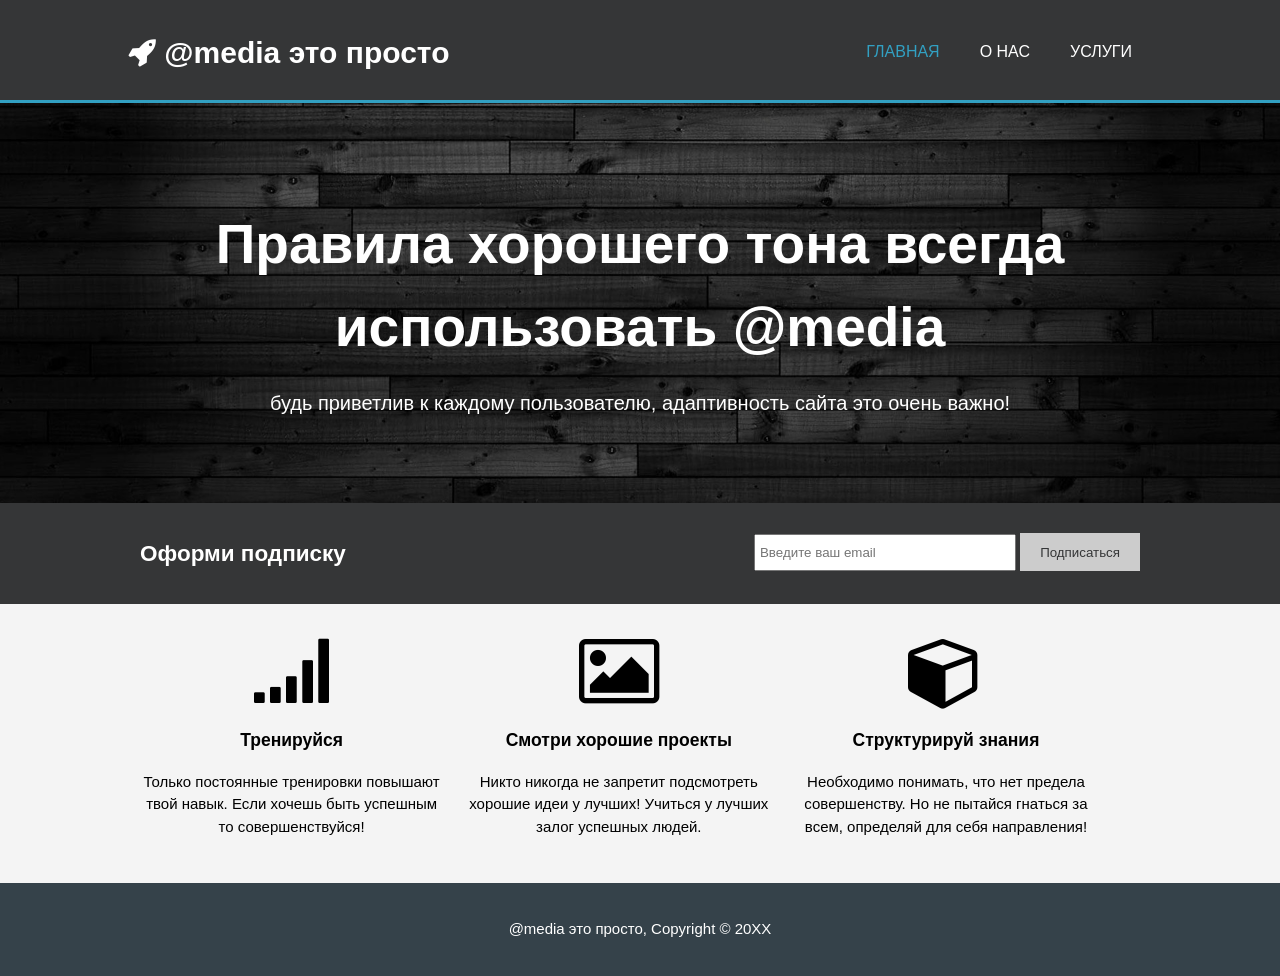
<file: index.html>
<!DOCTYPE html>
<html>
<head>
    <meta charset="utf-8">
    <meta name="viewport" content="width=device-width">
    <meta name="description" content="Пример для изучения правила @media">
    <title>@media</title>
    <link rel="stylesheet" href="css/style.css">
    <link rel="stylesheet" href="css/font-awesome.min.css">
</head>
<body>
    <header>
        <div class="container">
            <div>
                <h1><span class="fa fa-rocket"></span> <span class="highlight">@media</span> это просто</h1>
            </div>
            <nav>
                <ul>
                    <li class="current"><a href="index.html">Главная</a></li>
                    <li><a href="about.html">О нас</a></li>
                    <li><a href="services.html">Услуги</a></li>
                </ul>
            </nav>
        </div>
    </header>

    <section id="showcase">
        <div class="container">
            <h1>Правила хорошего тона всегда использовать @media</h1>
            <p>будь приветлив к каждому пользователю, адаптивность сайта это очень важно!</p>
        </div>
    </section>

    <section id="newsletter">
        <div class="container">
            <h1>Оформи подписку</h1>
            <form action="">
                <input type="email" placeholder="Введите ваш email">
                <button type="submit" class="button_1">Подписаться</button>
            </form>
        </div>
    </section>

    <section id="boxes">
        <div class="container">
            <div class="box">
                <span class="fa fa-signal fa-5x"></span>
                <h3>Тренируйся</h3>
                <p>Только постоянные тренировки повышают твой навык. Если хочешь быть успешным то совершенствуйся!</p>
            </div>
            <div class="box">
                <span class="fa fa-photo fa-5x"></span>
                <h3>Смотри хорошие проекты</h3>
                <p>Никто никогда не запретит подсмотреть хорошие идеи у лучших! Учиться у лучших залог успешных людей.</p>
            </div>
            <div class="box">
                <span class="fa fa-cube fa-5x"></span>
                <h3>Структурируй знания</h3>
                <p>Необходимо понимать, что нет предела совершенству. Но не пытайся гнаться за всем, определяй для себя направления!</p>
            </div>
        </div>
    </section>

    <footer>
        <p>@media это просто, Copyright &copy; 20XX</p>
    </footer>
</body>
</html>
</file>
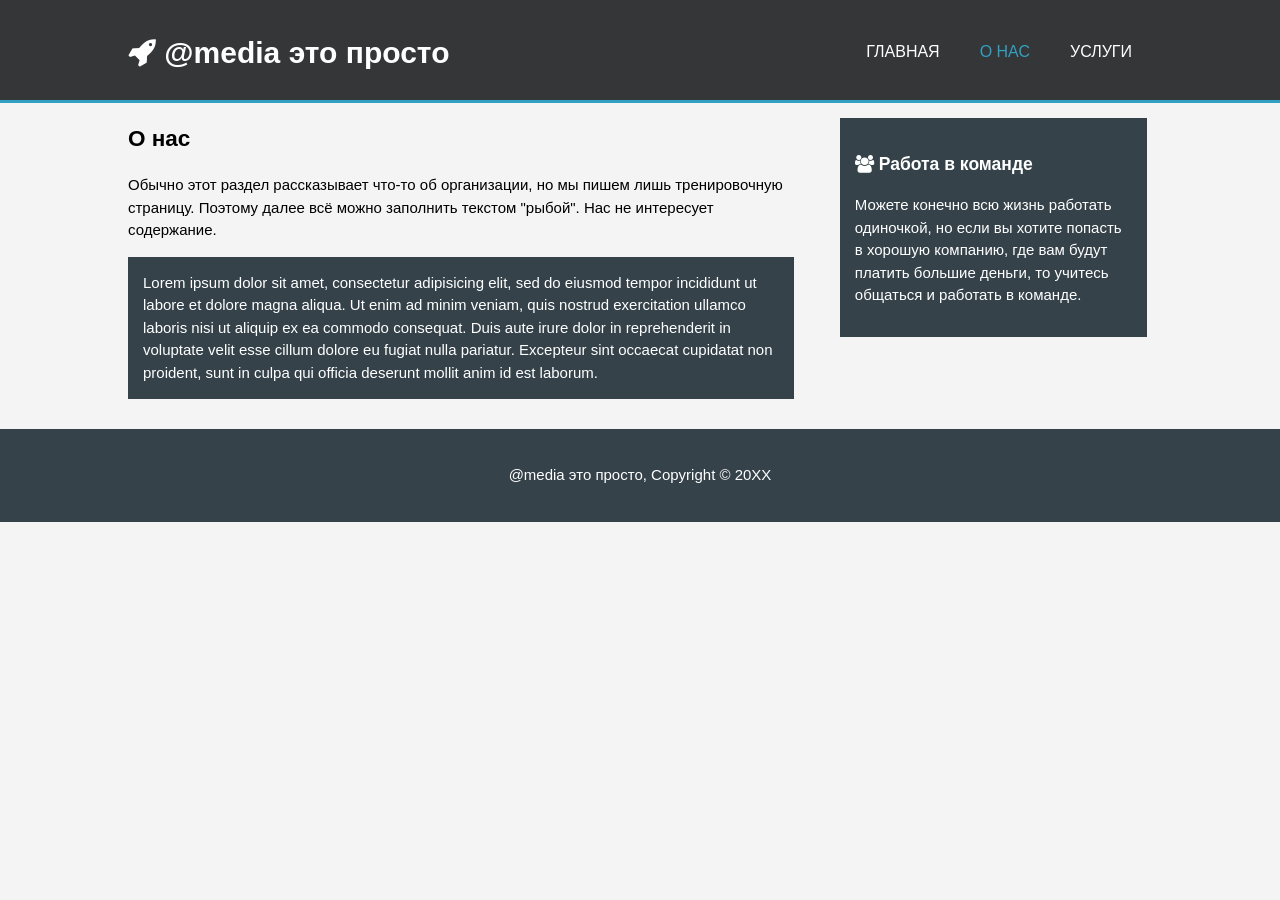
<file: about.html>
<!DOCTYPE html>
<html>
<head>
    <meta charset="utf-8">
    <meta name="viewport" content="width=device-width">
    <meta name="description" content="Пример для изучения правила @media">
    <title>@media</title>
    <link rel="stylesheet" href="css/style.css">
    <link rel="stylesheet" href="css/font-awesome.min.css">
</head>
<body>
    <header>
        <div class="container">
            <div>
                <h1><span class="fa fa-rocket"></span> <span class="highlight">@media</span> это просто</h1>
            </div>
            <nav>
                <ul>
                    <li><a href="index.html">Главная</a></li>
                    <li class="current"><a href="about.html">О нас</a></li>
                    <li><a href="services.html">Услуги</a></li>
                </ul>
            </nav>
        </div>
    </header>

    <main>
        <div class="container">
            <article id="main-col">
                <h1 class="page-title">О нас</h1>
                <p>Обычно этот раздел рассказывает что-то об организации, но мы пишем лишь тренировочную страницу. Поэтому далее всё можно заполнить текстом "рыбой". Нас не интересует содержание.</p>
                <p class="dark">
                    Lorem ipsum dolor sit amet, consectetur adipisicing elit, sed do eiusmod tempor incididunt ut labore et dolore magna aliqua. Ut enim ad minim veniam, quis nostrud exercitation ullamco laboris nisi ut aliquip ex ea commodo consequat. Duis aute irure dolor in reprehenderit in voluptate velit esse cillum dolore eu fugiat nulla pariatur. Excepteur sint occaecat cupidatat non proident, sunt in culpa qui officia deserunt mollit anim id est laborum.
                </p>
            </article>
            <aside id="sidebar">
                <div class="dark">
                    <h3><span class="fa fa-users"></span> Работа в команде</h3>
                    <p>Можете конечно всю жизнь работать одиночкой, но если вы хотите попасть в хорошую компанию, где вам будут платить большие деньги, то учитесь общаться и работать в команде.</p>
                </div>
            </aside>
        </div>
    </main>

    <footer>
        <p>@media это просто, Copyright &copy; 20XX</p>
    </footer>
</body>
</html>
</file>
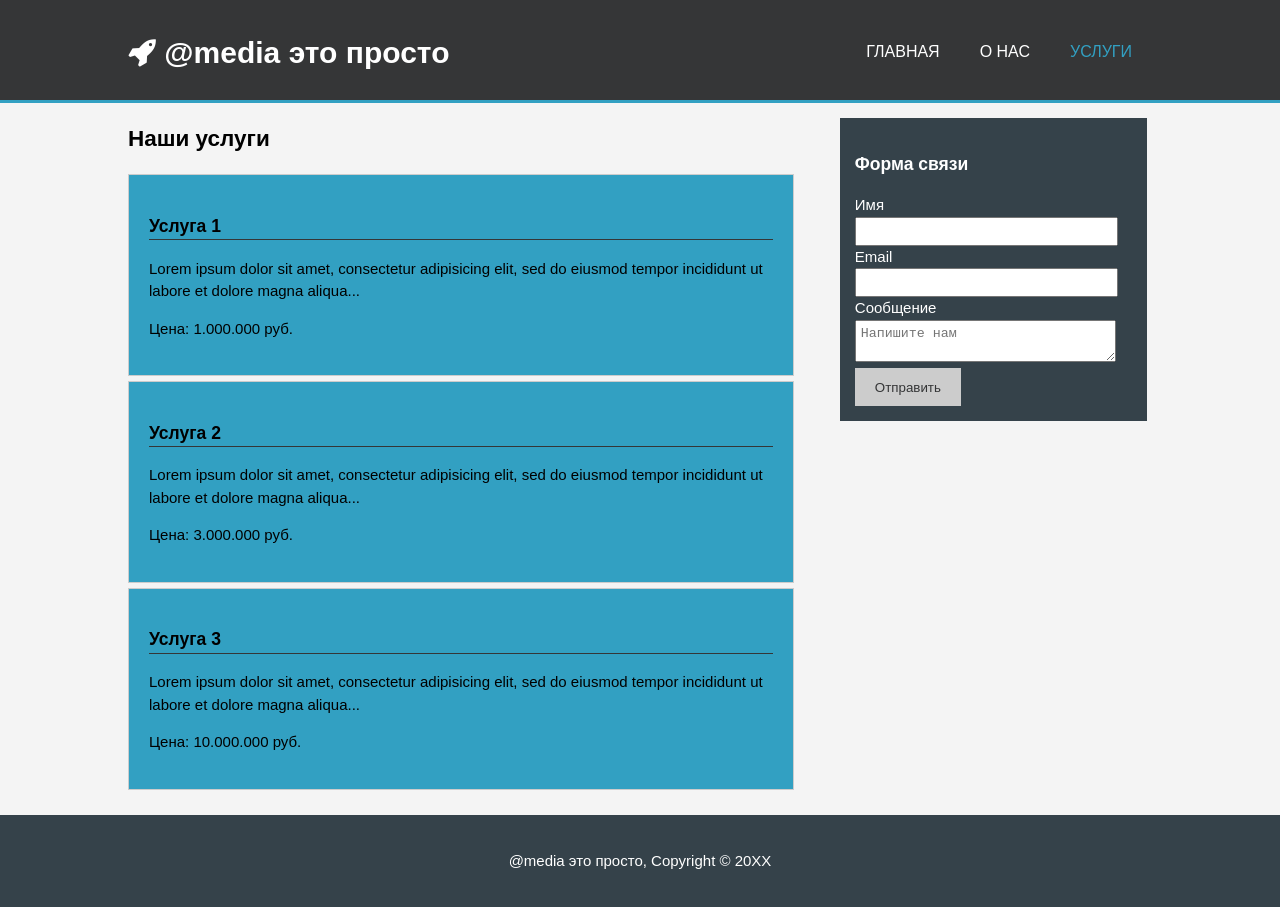
<file: services.html>
<!DOCTYPE html>
<html>
<head>
    <meta charset="utf-8">
    <meta name="viewport" content="width=device-width">
    <meta name="description" content="Пример для изучения правила @media">
    <title>@media</title>
    <link rel="stylesheet" href="css/style.css">
    <link rel="stylesheet" href="css/font-awesome.min.css">
</head>
<body>
    <header>
        <div class="container">
            <div>
                <h1><span class="fa fa-rocket"></span> <span class="highlight">@media</span> это просто</h1>
            </div>
            <nav>
                <ul>
                    <li><a href="index.html">Главная</a></li>
                    <li><a href="about.html">О нас</a></li>
                    <li class="current"><a href="services.html">Услуги</a></li>
                </ul>
            </nav>
        </div>
    </header>

    <main>
        <div class="container">
            <article id="main-col">
                <h1 class="page-title">Наши услуги</h1>
                <ul id="services">
                    <li>
                        <h3>Услуга 1</h3>
                        <p>Lorem ipsum dolor sit amet, consectetur adipisicing elit, sed do eiusmod tempor incididunt ut labore et dolore magna aliqua...</p>
                        <p>Цена: 1.000.000 руб.</p>
                    </li>
                    <li>
                        <h3>Услуга 2</h3>
                        <p>Lorem ipsum dolor sit amet, consectetur adipisicing elit, sed do eiusmod tempor incididunt ut labore et dolore magna aliqua...</p>
                        <p>Цена: 3.000.000 руб.</p>
                    </li>
                    <li>
                        <h3>Услуга 3</h3>
                        <p>Lorem ipsum dolor sit amet, consectetur adipisicing elit, sed do eiusmod tempor incididunt ut labore et dolore magna aliqua...</p>
                        <p>Цена: 10.000.000 руб.</p>
                    </li>
                </ul>
            </article>
            <aside id="sidebar">
                <div class="dark">
                    <h3>Форма связи</h3>
                    <form action="" class="contact">
                        <div>
                            <label>Имя</label><br>
                            <input type="text">
                        </div>
                        <div>
                            <label>Email</label><br>
                            <input type="email">
                        </div>
                        <div>
                            <label>Сообщение</label><br>
                            <textarea placeholder="Напишите нам"></textarea>
                        </div>
                        <button class="button_1" type="submit">Отправить</button>
                    </form>
                </div>
            </aside>
        </div>
    </main>

    <footer>
        <p>@media это просто, Copyright &copy; 20XX</p>
    </footer>
</body>
</html>
</file>
<file: css/style.css>
/* Базовые стили */
body {
    font: 15px/1.5 Arial, Helvetica, sans-serif;
    padding: 0;
    margin: 0;
    background-color: #f4f4f4;
}

.container {
    width: 80%;
    margin: auto;
    overflow: hidden;
}

.dark {
    padding: 15px;
    background: #35424a;
    color: #ffffff;
    margin-top: 10px;
    margin-bottom: 10px;
}

ul {
    margin: 0;
    padding: 0;
}

/* Header */
header {
    background: #353637;
    color: #ffffff;
    padding-top: 30px;
    min-height: 70px;
    border-bottom: #32a0c2 3px solid;
}

header a {
    color: #ffffff;
    text-decoration: none;
    text-transform: uppercase;
    font-size: 16px;
}

header li {
    float: left;
    display: inline;
    padding: 0 20px 0 20px;
}

header .container > div {
    float: left;
}

header .container > div > h1 {
    margin: 0;
}

header nav {
    float: right;
    margin-top: 10px;
}

header .current a {
    color: #32a0c2;
}

header a:hover {
    color: #cccccc;
    font-weight: bold;
}

.highlight, h1 > span:nth-child(2) {
    font-weight: bold;
}

/* Showcase */
#showcase {
    min-height: 400px;
    background: url('../img/headerbg.jpg') no-repeat center;
    background-size: cover;
    text-align: center;
    color: #ffffff;
}

#showcase h1 {
    margin-top: 100px;
    font-size: 55px;
    margin-bottom: 10px;
}

#showcase p {
    font-size: 20px;
}

/* Newsletter */
#newsletter {
    padding: 15px;
    color: #ffffff;
    background: #353637;
}

#newsletter h1 {
    float: left;
}

#newsletter form {
    float: right;
    margin-top: 15px;
}

#newsletter input[type="email"] {
    padding: 4px;
    height: 25px;
    width: 250px;
}

.button_1 {
    height: 38px;
    background: #cccccc;
    border: 0;
    padding-left: 20px;
    padding-right: 20px;
    color: #353637;
}

/* Boxes */
#boxes {
    margin-top: 20px;
}

#boxes .box {
    float: left;
    text-align: center;
    width: 30%;
    padding: 10px;
}

/* Sidebar & Main Column */
aside#sidebar {
    float: right;
    width: 30%;
    padding: 5px;
}

article#main-col {
    float: left;
    width: 65%;
}

aside#sidebar input, aside#sidebar textarea {
    width: 90%;
    padding: 5px;
}

/* Services */
ul#services li {
    list-style: none;
    padding: 20px;
    border: #cccccc solid 1px;
    margin-bottom: 5px;
    background: #32a0c2;
}

ul#services h3 {
    border-bottom: #353637 solid 1px;
}

/* Footer */
footer {
    padding: 20px;
    margin-top: 20px;
    color: #ffffff;
    background-color: #35424a;
    text-align: center;
}

/* --- MEDIA QUERIES --- */
@media (max-width: 768px) {
    header .container > div,
    header nav,
    header nav li,
    #newsletter h1,
    #newsletter form,
    #boxes .box,
    article#main-col,
    aside#sidebar {
        float: none;
        text-align: center;
        width: 100%;
    }

    header {
        padding-bottom: 20px;
    }

    #showcase h1 {
        margin-top: 40px;
    }

    #newsletter button {
        display: block;
        width: 100%;
    }

    #newsletter form input[type="email"],
    .contact input,
    .contact textarea,
    .contact label {
        width: 100%;
        margin-bottom: 5px;
    }
}
</file>
